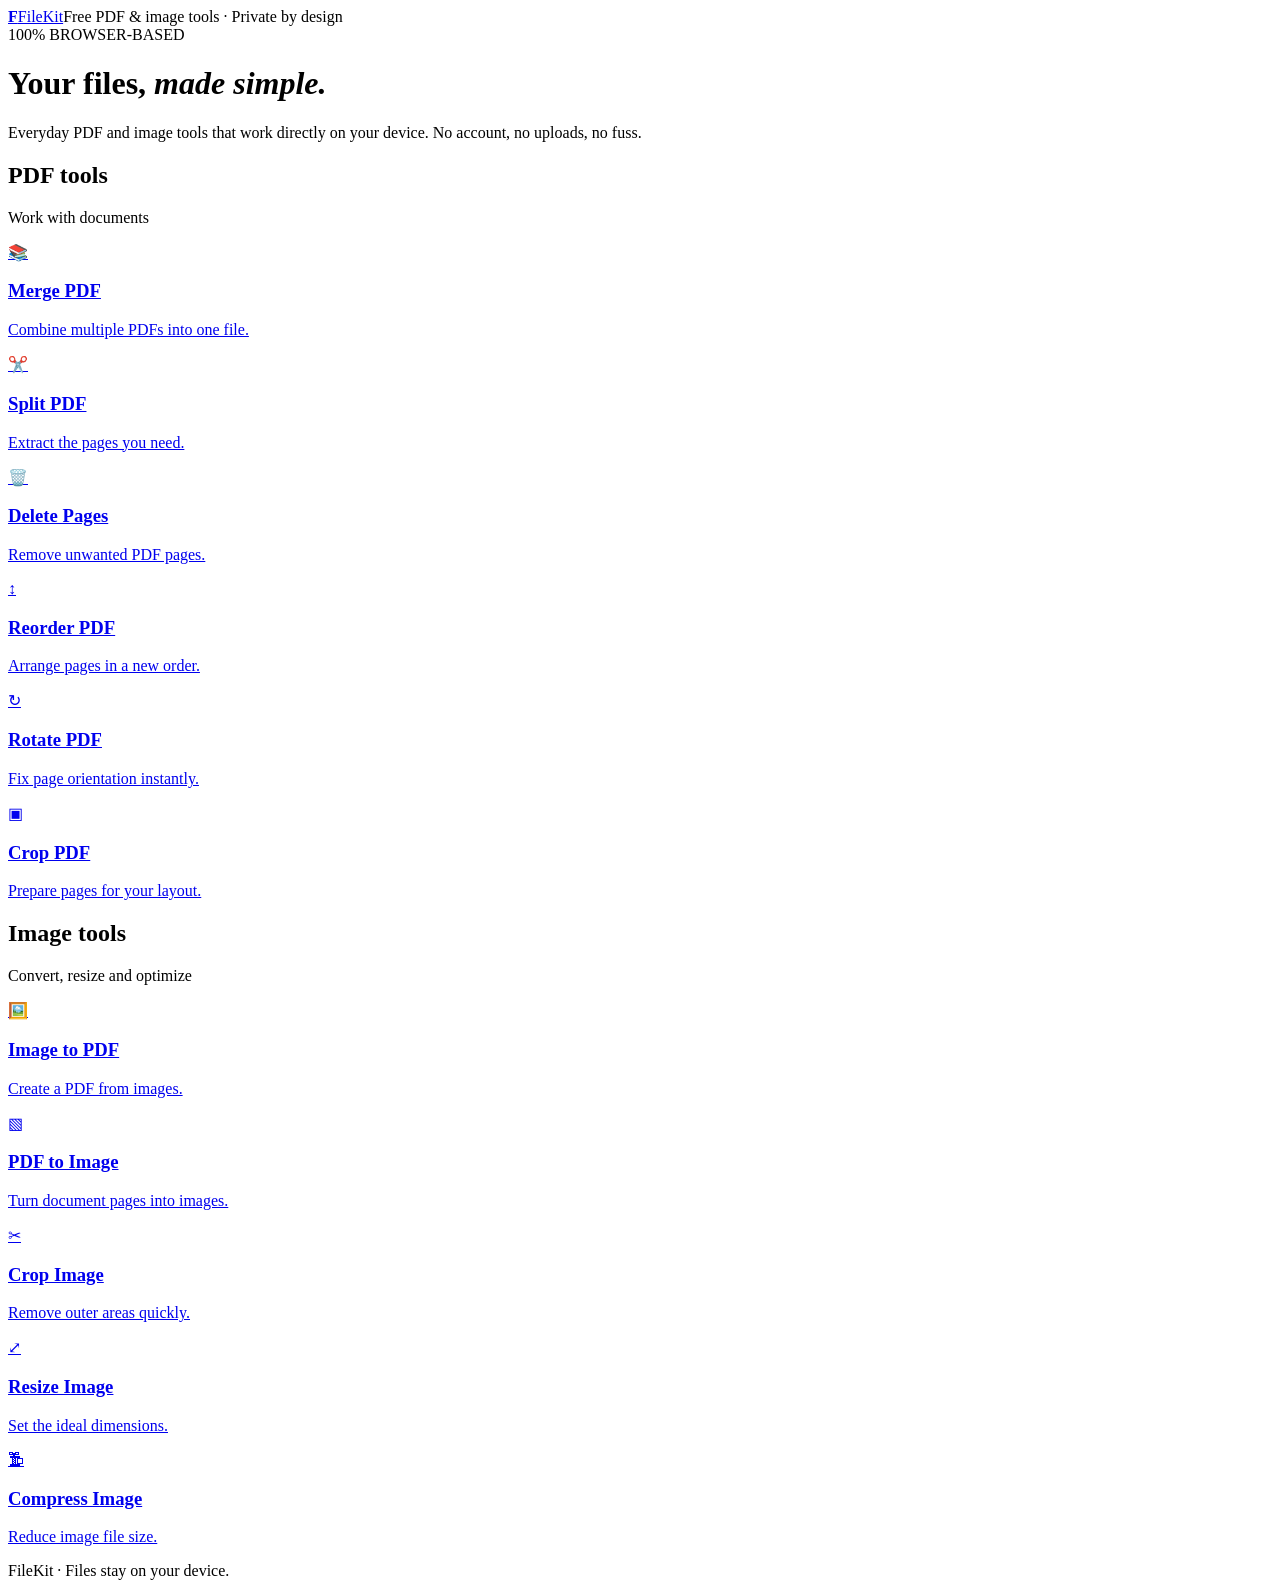
<file: index.html>
<!doctype html><html lang="en"><head><meta charset="utf-8"><meta name="viewport" content="width=device-width,initial-scale=1"><title>FileKit · PDF & Image Tools</title><link rel="stylesheet" href="css/style.css"></head><body><nav class="nav"><a class="logo" href="index.html"><b>F</b>FileKit</a><span>Free PDF & image tools · Private by design</span></nav><header class="hero"><span class="tag">100% BROWSER-BASED</span><h1>Your files, <em>made simple.</em></h1><p>Everyday PDF and image tools that work directly on your device. No account, no uploads, no fuss.</p></header><main class="wrap"><div class="label"><h2>PDF tools</h2><p>Work with documents</p></div><div class="grid"><a class="card" href="merge.html"><div class="ico">📚</div><h3>Merge PDF</h3><p>Combine multiple PDFs into one file.</p></a><a class="card" href="split.html"><div class="ico">✂️</div><h3>Split PDF</h3><p>Extract the pages you need.</p></a><a class="card" href="delete.html"><div class="ico">🗑️</div><h3>Delete Pages</h3><p>Remove unwanted PDF pages.</p></a><a class="card" href="reorder.html"><div class="ico">↕️</div><h3>Reorder PDF</h3><p>Arrange pages in a new order.</p></a><a class="card" href="rotate.html"><div class="ico">↻</div><h3>Rotate PDF</h3><p>Fix page orientation instantly.</p></a><a class="card" href="crop-pdf.html"><div class="ico">▣</div><h3>Crop PDF</h3><p>Prepare pages for your layout.</p></a></div><div class="label"><h2>Image tools</h2><p>Convert, resize and optimize</p></div><div class="grid"><a class="card" href="image-to-pdf.html"><div class="ico">🖼️</div><h3>Image to PDF</h3><p>Create a PDF from images.</p></a><a class="card" href="pdf-to-image.html"><div class="ico">▧</div><h3>PDF to Image</h3><p>Turn document pages into images.</p></a><a class="card" href="crop-image.html"><div class="ico">✂</div><h3>Crop Image</h3><p>Remove outer areas quickly.</p></a><a class="card" href="resize-image.html"><div class="ico">⤢</div><h3>Resize Image</h3><p>Set the ideal dimensions.</p></a><a class="card" href="compress-image.html"><div class="ico">🗜</div><h3>Compress Image</h3><p>Reduce image file size.</p></a></div></main><footer class="foot">FileKit · Files stay on your device.</footer></body></html>
</file>
<file: css/style.css>

</file>
